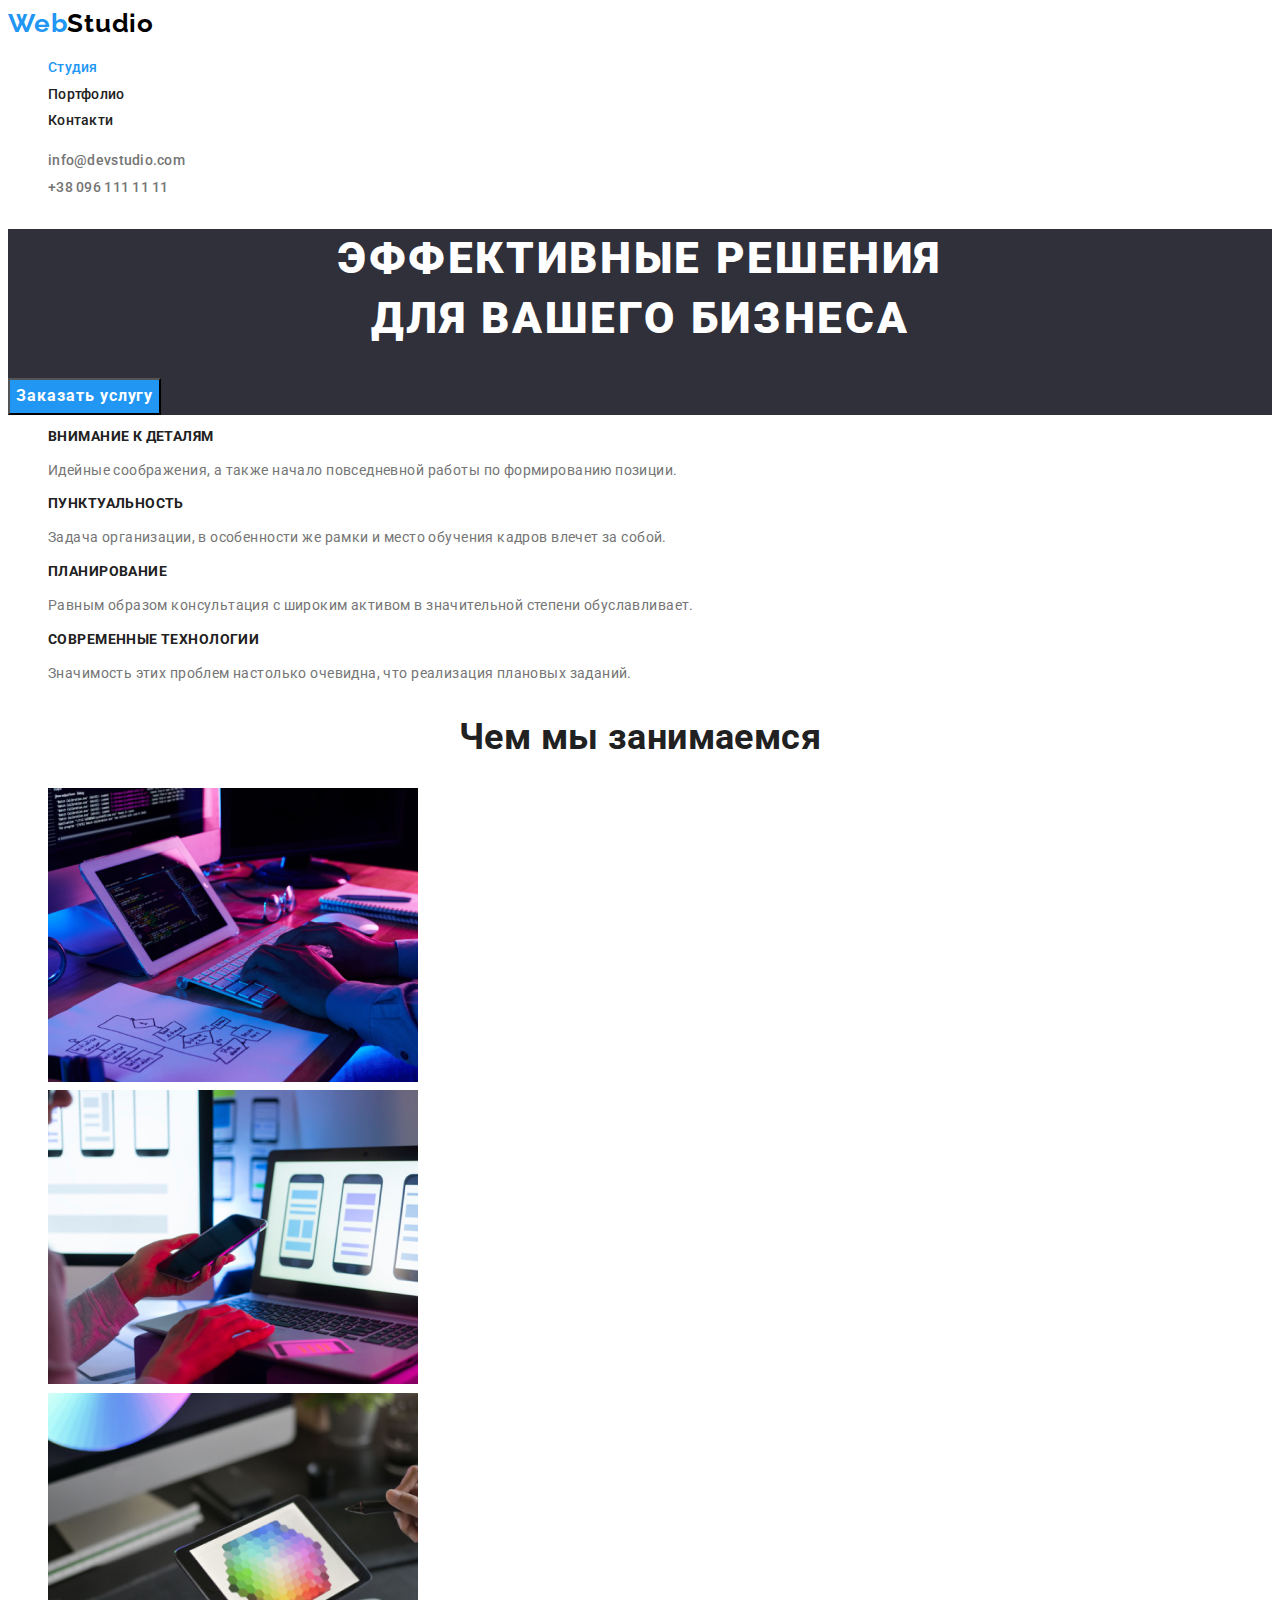
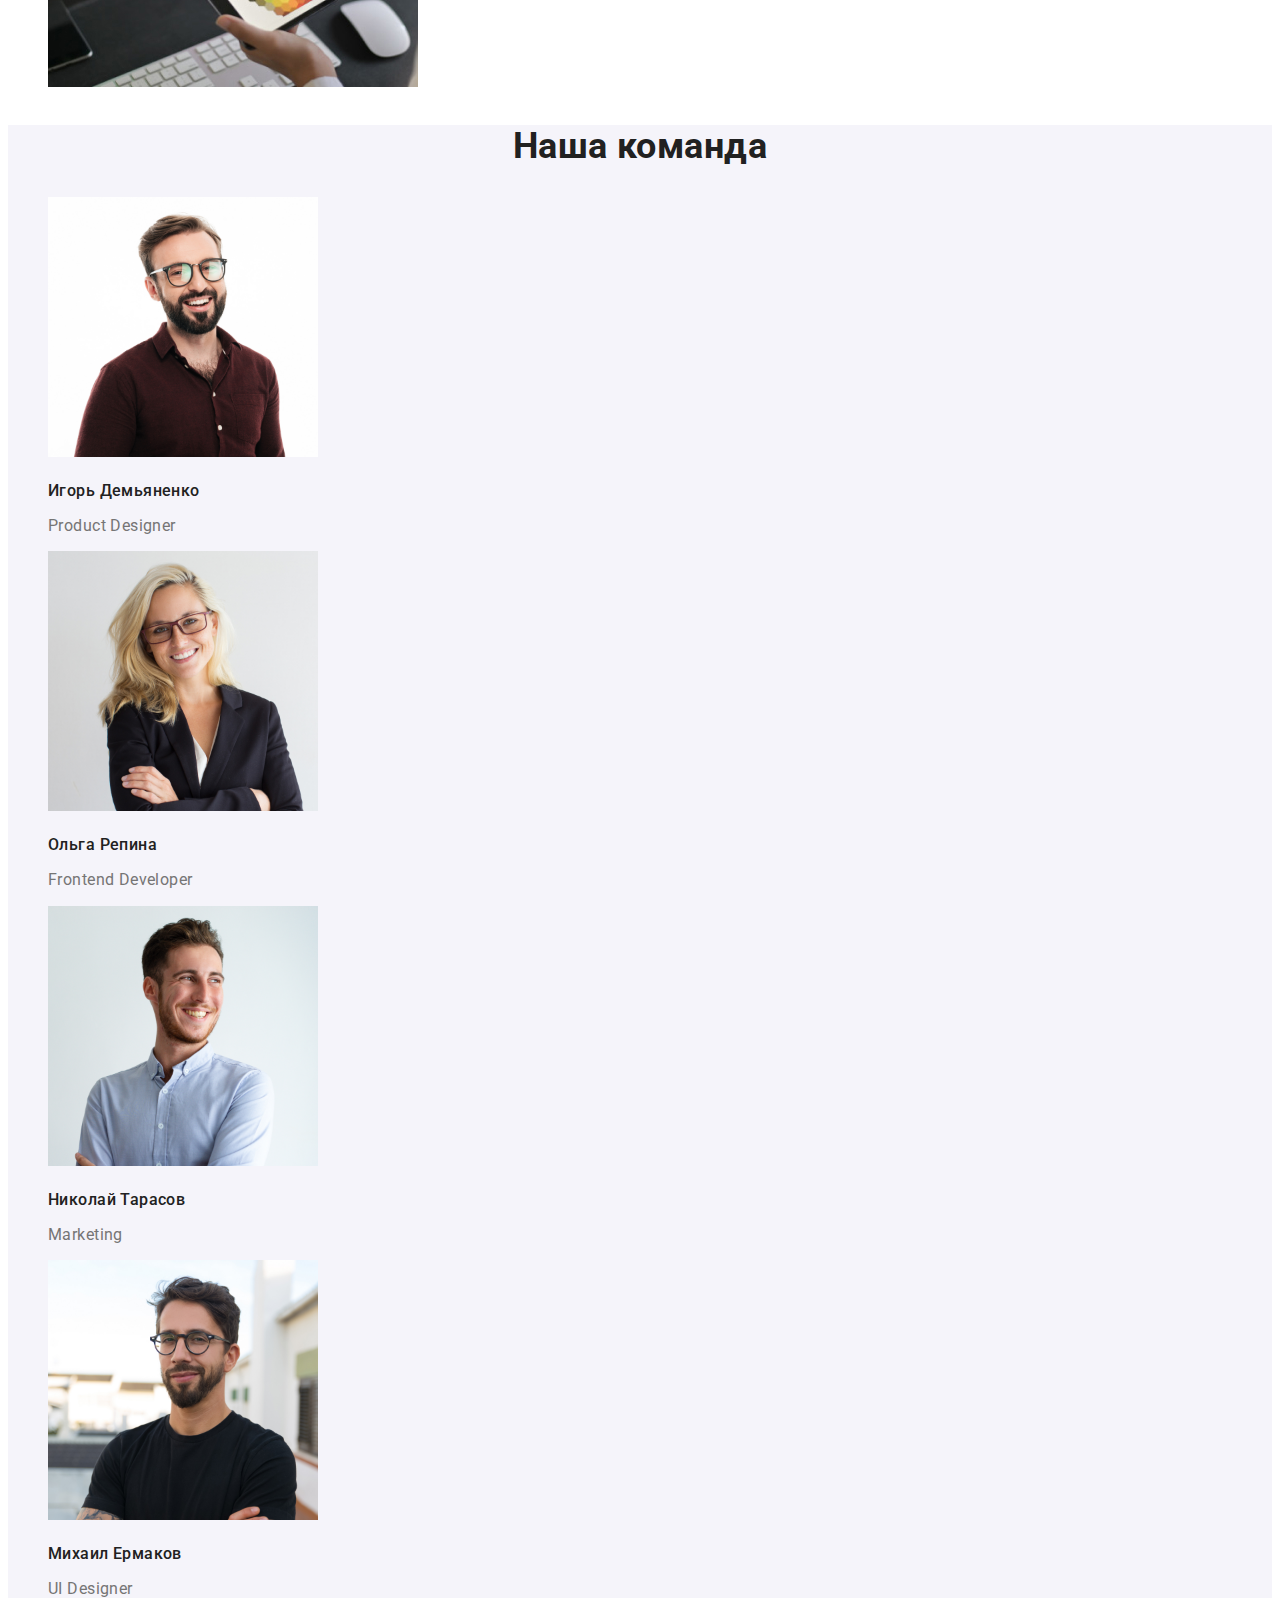
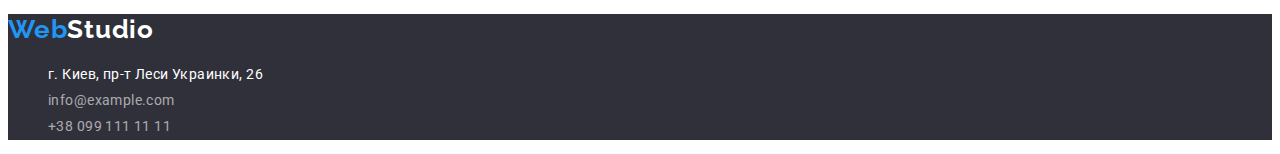
<file: index.html>
<!DOCTYPE html>
<html lang="ru">
  <head>
    <meta charset="UTF-8" />
    <title>Веб студия</title>
    <link rel="preconnect" href="https://fonts.gstatic.com" />
    <link
      href="https://fonts.googleapis.com/css2?family=Oleo+Script&family=Raleway:wght@700&family=Roboto:wght@400;500;700;900&display=swap"
      rel="stylesheet"
    />
    <link rel="stylesheet" href="./css/styles.css" />
  </head>

  <body>
    <header>
      <nav>
        <a class="logo" href="/" target="_blank">
          <span class="logo">Web</span
          ><span class="logo header-studio">Studio</span>
        </a>

        <ul class="site-nav list">
          <li>
            <a class="link current" href="./" target="_blank"
              ><span>Студия</span></a
            >
          </li>
          <li>
            <a class="link" href="./portfolio.html" target="_blank"
              >Портфолио</a
            >
          </li>
          <li><a class="link" href="" target="_blank">Контакти</a></li>
        </ul>
      </nav>
      <ul class="contact list">
        <li>
          <a class="link" href="mailto:info@devstudio.com"
            >info@devstudio.com</a
          >
        </li>
        <li><a class="link" href="tel:+380961111111">+38 096 111 11 11</a></li>
      </ul>
    </header>

    <main>
      <!--Секція 1. HERO. Банер-->

      <div>
        <section class="hero">
          <h1 class="hero-title">
            ЭФФЕКТИВНЫЕ РЕШЕНИЯ<br />
            ДЛЯ ВАШЕГО БИЗНЕСА
          </h1>
          <button class="hero button primary" type="button">
            Заказать услугу
          </button>
        </section>
      </div>

      <!--Секція 2. Benefits-->
      <section class="benefits">
        <h2 style="display: none">Преимущества</h2>
        <ul class="list">
          <li>
            <h3>Внимание к деталям</h3>
            <p>
              Идейные соображения, а также начало повседневной работы по
              формированию позиции.
            </p>
          </li>
          <li>
            <h3>Пунктуальность</h3>
            <p>
              Задача организации, в особенности же рамки и место обучения кадров
              влечет за собой.
            </p>
          </li>
          <li>
            <h3>Планирование</h3>
            <p>
              Равным образом консультация с широким активом в значительной
              степени обуславливает.
            </p>
          </li>
          <li>
            <h3>Современные технологии</h3>
            <p>
              Значимость этих проблем настолько очевидна, что реализация
              плановых заданий.
            </p>
          </li>
        </ul>
      </section>

      <!--Секція 3. Чем мы занимаемся -->
      <section class="job">
        <h2>Чем мы занимаемся</h2>
        <ul class="list">
          <li>
            <a href="" target="_blank">
              <img
                src="./images/maine/job-desktop-app.jpg"
                alt="Десктопные приложения"
                width="370"
                height="294"
              />
            </a>
          </li>
          <li>
            <a href="" target="_blank">
              <img
                src="./images/maine/job-mobile-app.jpg"
                alt="Мобильные приложения"
                width="370"
                height="294"
              />
            </a>
          </li>
          <li>
            <a href="" target="_blank">
              <img
                src="./images/maine/job-design.jpg"
                alt="Дизайнерские решения"
                width="370"
                height="294"
              />
            </a>
          </li>
        </ul>
      </section>

      <!--Секція 4. Наша команда.-->
      <section class="team">
        <h2>Наша команда</h2>
        <ul class="list">
          <li>
            <img
              src="./images/maine/team-demjaneneko.jpg"
              alt="И.Демьяненко"
              width="270"
              height="260"
            />
            <h3>Игорь Демьяненко</h3>
            <p lang="en">Product Designer</p>
          </li>
          <li>
            <img
              src="./images/maine/team-repina.jpg"
              alt="O.Репина"
              width="270"
              height="260"
            />
            <h3>Ольга Репина</h3>
            <p lang="en">Frontend Developer</p>
          </li>
          <li>
            <img
              src="./images/maine/team-tarasov.jpg"
              alt="H.Тарасов"
              width="270"
              height="260"
            />
            <h3>Николай Тарасов</h3>
            <p lang="en">Marketing</p>
          </li>
          <li>
            <img
              src="./images/maine/team-ermakov.jpg"
              alt="M.Ермаков"
              width="270"
              height="260"
            />
            <h3>Михаил Ермаков</h3>
            <p lang="en">UI Designer</p>
          </li>
        </ul>
      </section>
    </main>

    <footer>
      <a class="logo" href="/" target="_blank"
        ><span class="logo">Web</span
        ><span class="logo footer-studio">Studio</span></a
      >
      <address class="footer">
        <ul class="list">
          <li>
            <a
              class="link"
              href="https://goo.gl/maps/jxMF4LjYh5U93TxF9"
              target="_blank"
              >г. Киев, пр-т Леси Украинки, 26</a
            >
          </li>
          <li>
            <a class="link mail" href="mailto:info@example.com"
              >info@example.com</a
            >
          </li>
          <li>
            <a class="link tel" href="tel:+380991111111">+38 099 111 11 11</a>
          </li>
        </ul>
      </address>
    </footer>
  </body>
</html>
</file>
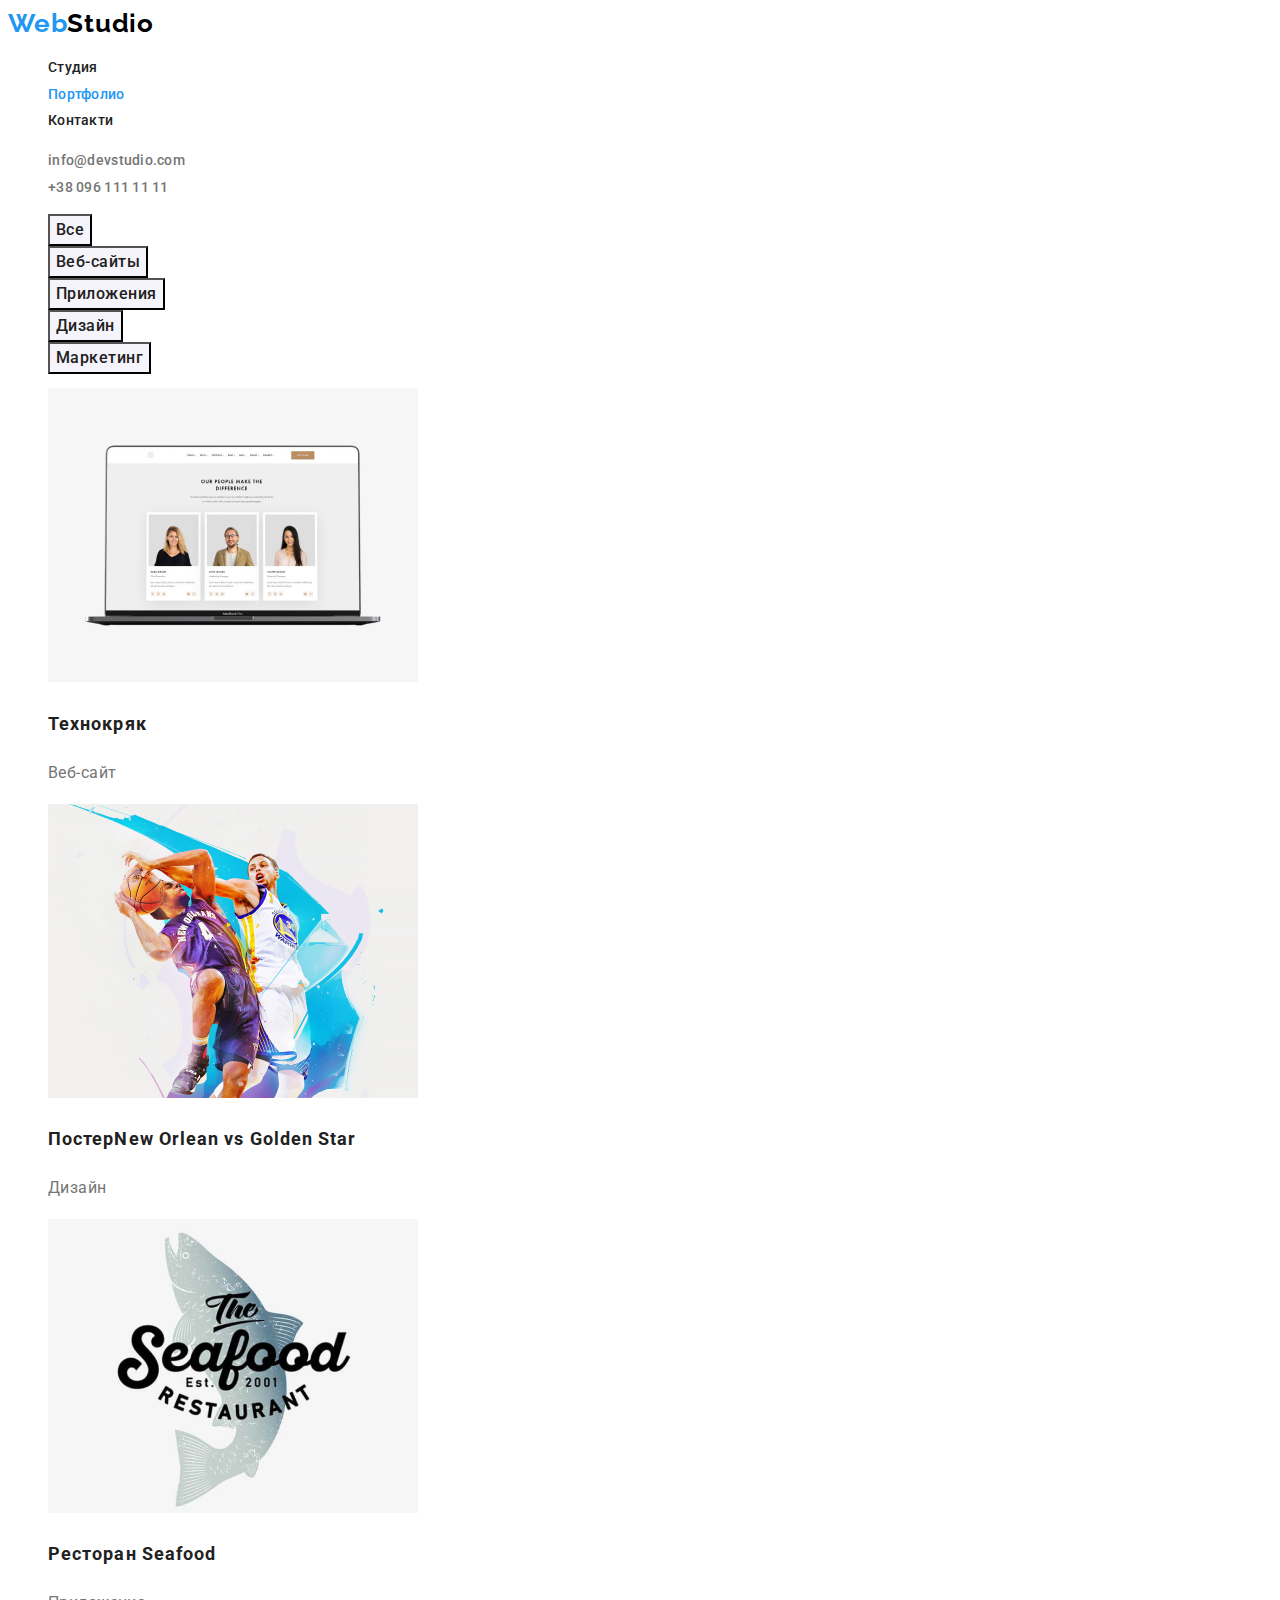
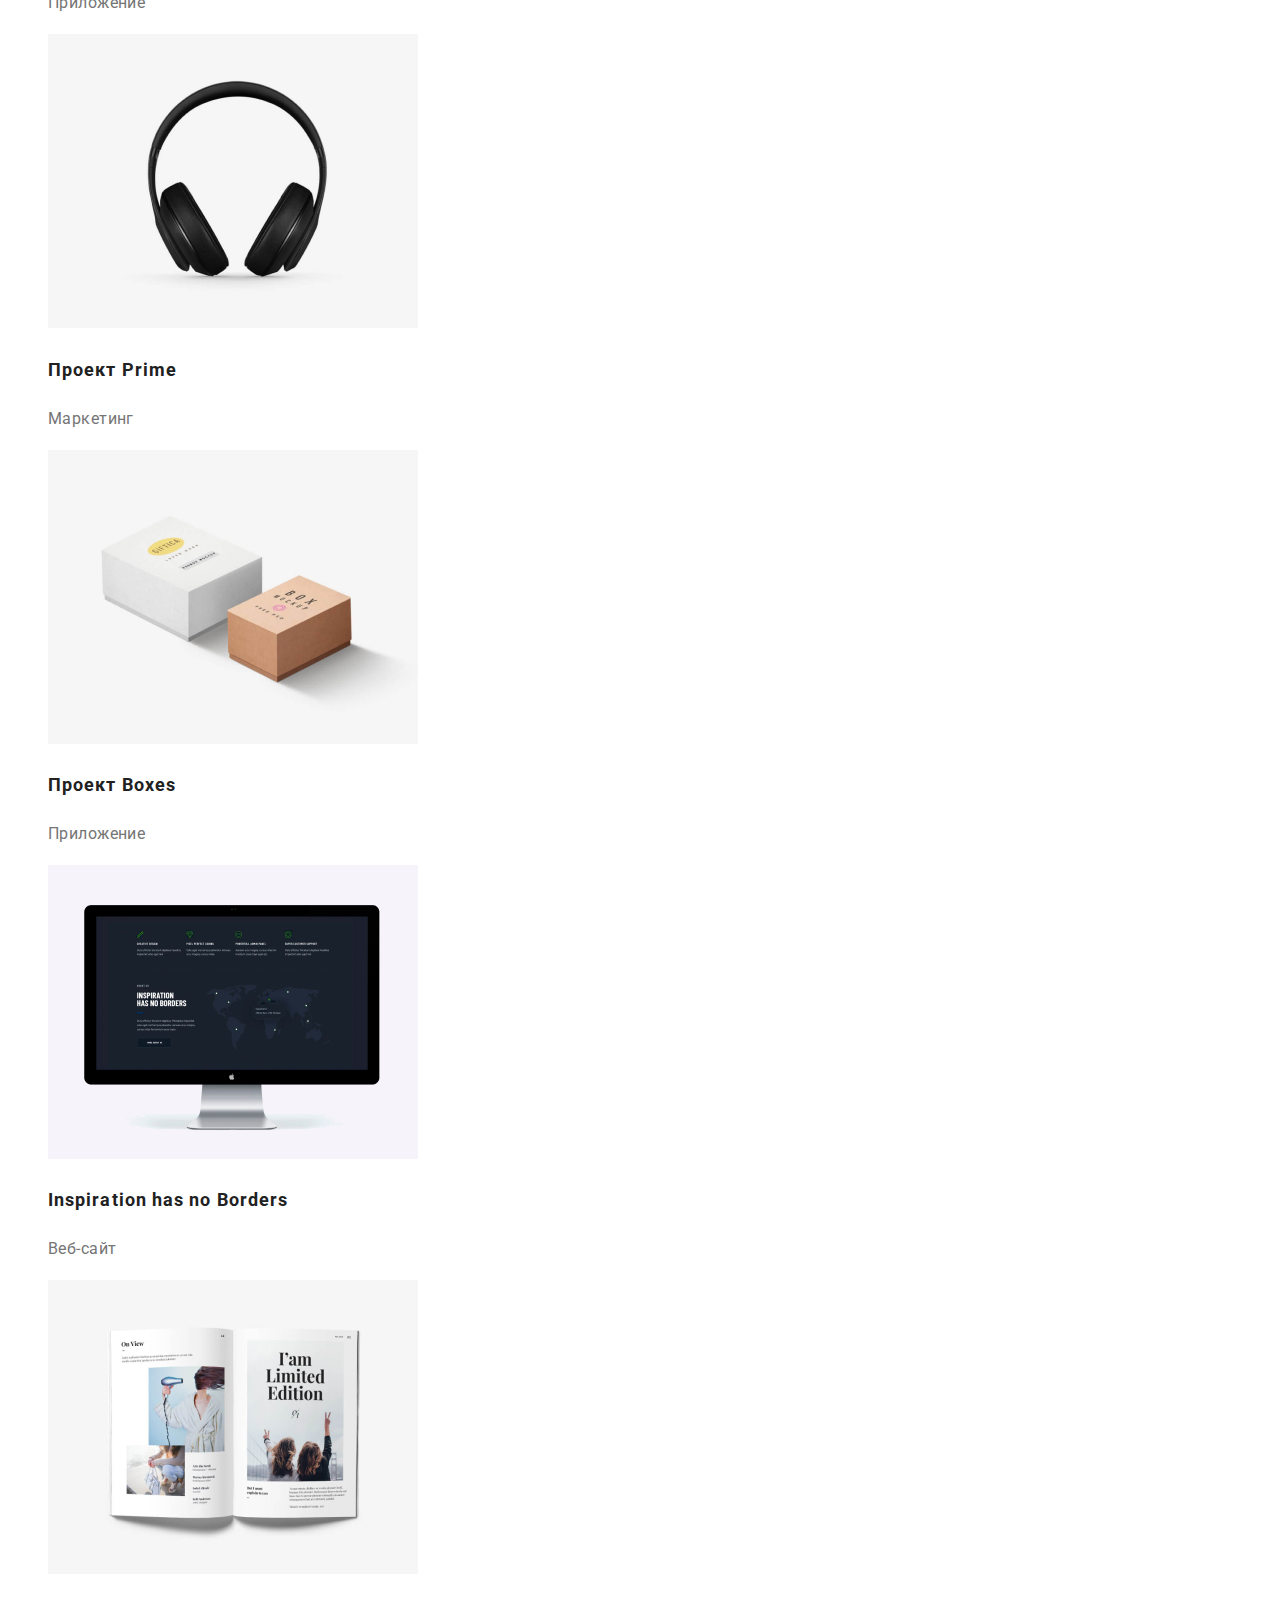
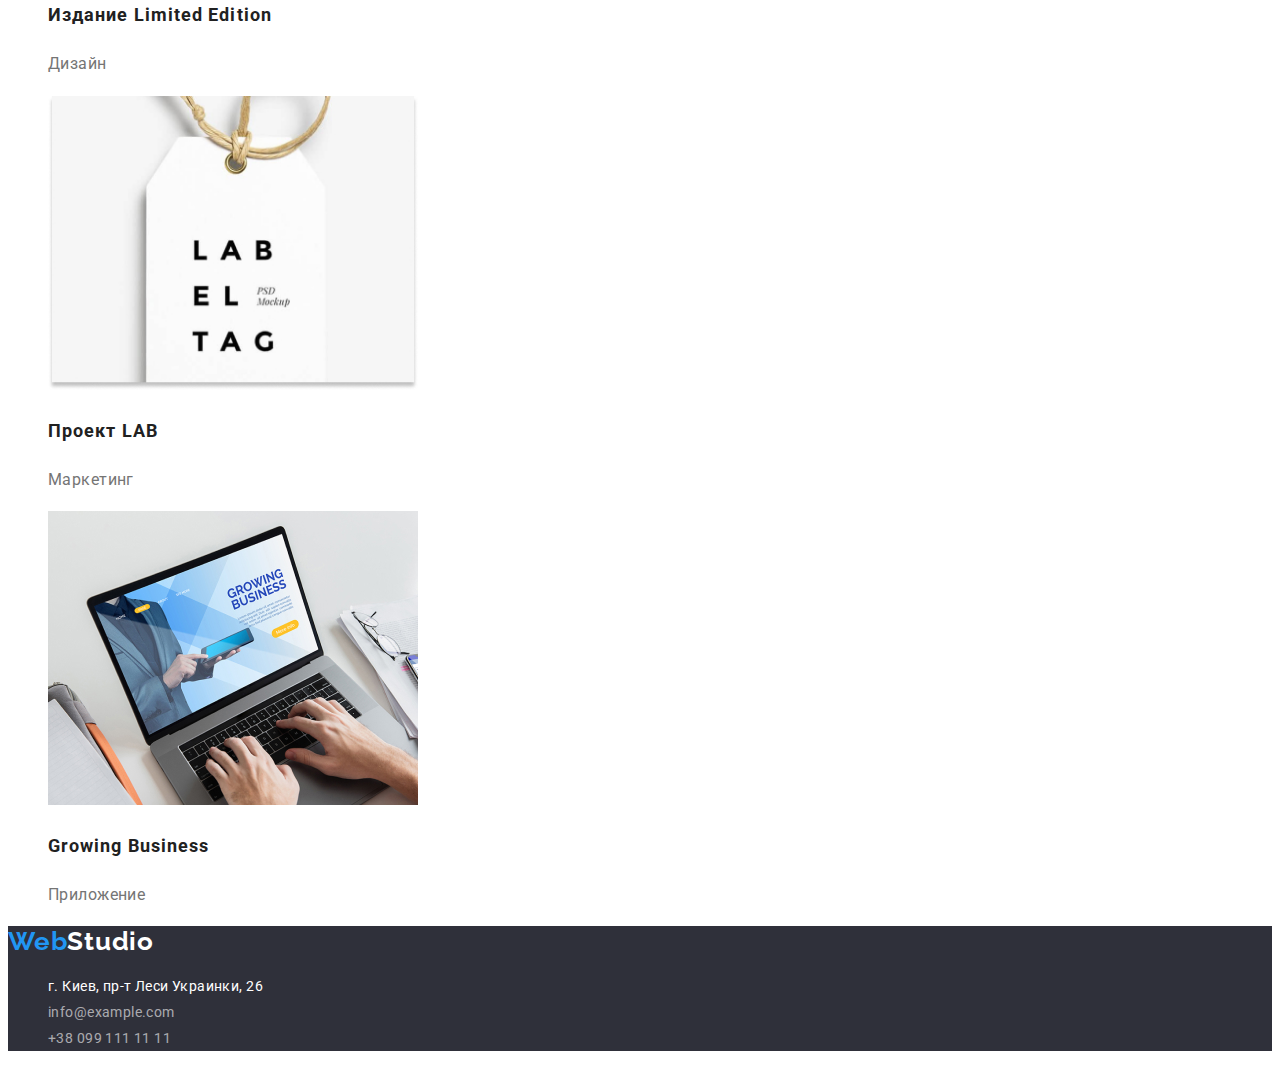
<file: portfolio.html>
<!DOCTYPE html>
<html lang="ru">
  <head>
    <meta charset="UTF-8" />
    <title>Веб студия</title>
    <link rel="preconnect" href="https://fonts.gstatic.com" />
    <link
      href="https://fonts.googleapis.com/css2?family=Oleo+Script&family=Raleway:wght@700&family=Roboto:wght@400;500;700;900&display=swap"
      rel="stylesheet"
    />
    <link rel="stylesheet" href="./css/styles.css" />
  </head>

  <body>
    <header>
      <nav>
        <a class="logo" href="/" target="_blank">
          <span class="logo">Web</span
          ><span class="logo header-studio">Studio</span>
        </a>

        <ul class="site-nav list">
          <li>
            <a class="link" href="./" target="_blank"><span>Студия</span></a>
          </li>
          <li>
            <a class="link current" href="./portfolio.html" target="_blank"
              >Портфолио</a
            >
          </li>
          <li><a class="link" href="" target="_blank">Контакти</a></li>
        </ul>
      </nav>
      <ul class="contact list">
        <li>
          <a class="link" href="mailto:info@devstudio.com"
            >info@devstudio.com</a
          >
        </li>
        <li><a class="link" href="tel:+380961111111">+38 096 111 11 11</a></li>
      </ul>
    </header>

    <main>
      <!--Портфолио-->
      <section class="portfolio">
        <h1 style="display: none">Портфолио</h1>
        <ul class="list">
          <li><button class="button secondary" type="button">Все</button></li>
          <li>
            <button class="button secondary" type="button">Веб-сайты</button>
          </li>
          <li>
            <button class="button secondary" type="button">Приложения</button>
          </li>
          <li>
            <button class="button secondary" type="button">Дизайн</button>
          </li>
          <li>
            <button class="button secondary" type="button">Маркетинг</button>
          </li>
        </ul>
        <ul class="list">
          <li>
            <a href="">
              <img
                src="./images/portfolio/tehnokriak.jpg"
                alt="Технокряк"
                height="294"
                width="370"
              />
            </a>
            <h2>Технокряк</h2>
            <p class="type">Веб-сайт</p>
          </li>
          <li>
            <a href="">
              <img
                src="./images/portfolio/poster.jpg"
                alt="Постер New Orlean vs Golden Star"
                height="294"
                width="370"
              />
            </a>
            <h2>Постер<span lang="en">New Orlean vs Golden Star</span></h2>
            <p class="type">Дизайн</p>
          </li>
          <li>
            <a href="">
              <img
                src="./images/portfolio/restaurant-seafood.jpg"
                alt="Ресторан Seafood"
                height="294"
                width="370"
              />
            </a>
            <h2>Ресторан <span lang="en">Seafood</span></h2>
            <p class="type">Приложение</p>
          </li>
          <li>
            <a href="">
              <img
                src="./images/portfolio/project-prime.jpg"
                alt="Проект Prime"
                height="294"
                width="370"
              />
            </a>
            <h2>Проект <span lang="en">Prime</span></h2>
            <p class="type">Маркетинг</p>
          </li>
          <li>
            <a href="">
              <img
                src="images/portfolio/projact-box.jpg"
                alt="Проект Boxes"
                height="294"
                width="370"
              />
            </a>
            <h2>Проект <span lang="en">Boxes</span></h2>
            <p class="type">Приложение</p>
          </li>
          <li>
            <a href="">
              <img
                src="./images/portfolio/inspiration.jpg"
                alt="Inspiration has no Borders"
                height="294"
                width="370"
              />
            </a>
            <h2 lang="en">Inspiration has no Borders</h2>
            <p class="type">Веб-сайт</p>
          </li>
          <li>
            <a href="">
              <img
                src="./images/portfolio/limited-edition.jpg"
                alt="Издание Limited Edition"
                height="294"
                width="370"
              />
            </a>
            <h2>Издание <span lang="en"></span> Limited Edition</h2>
            <p class="type">Дизайн</p>
          </li>
          <li>
            <a href="">
              <img
                src="./images/portfolio/project-lab.jpg"
                alt="Проект LAB"
                height="294"
                width="370"
              />
            </a>
            <h2>Проект <span lang="en"></span> LAB</h2>
            <p class="type">Маркетинг</p>
          </li>
          <li>
            <a href="">
              <img
                src="./images/portfolio/growing-business.jpg"
                alt="Growing Business"
                height="294"
                width="370"
              />
            </a>
            <h2 lang="en">Growing Business</h2>
            <p class="type">Приложение</p>
          </li>
        </ul>
      </section>
    </main>

    <footer>
      <a class="logo" href="/" target="_blank"
        ><span class="logo">Web</span
        ><span class="logo footer-studio">Studio</span></a
      >
      <address class="footer">
        <ul class="list">
          <li>
            <a
              class="link"
              href="https://goo.gl/maps/jxMF4LjYh5U93TxF9"
              target="_blank"
              >г. Киев, пр-т Леси Украинки, 26</a
            >
          </li>
          <li>
            <a class="link mail" href="mailto:info@example.com"
              >info@example.com</a
            >
          </li>
          <li>
            <a class="link tel" href="tel:+380991111111">+38 099 111 11 11</a>
          </li>
        </ul>
      </address>
    </footer>
  </body>
</html>
</file>
<file: css/styles.css>
/* цвет основного текста color: #212121;  */
/* вторичный цвет текста  color: #757575;*/
/* белый #FFFFFF  */
/* акцент color: #2196F3;*/
/* footer background: #2F303A; 
WEB color: #2196F3;
header STUDIO color: #000000;
footer STUDIO  color: #FFFFFF;
фон кнопки #F5F4FA;
фон фото #EEEEEE;
*/

/* 
font-family: 'Oleo Script', cursive;  
font-family: 'Raleway', sans-serif;
font-family: 'Roboto', sans-serif; */

:root {
  --maine-text-color: #212121;
  --secondary-text-color: #757575;
  --accent-color: #2196f3;
  --primary-white-color: #ffffff;
  --header-studio-color: #000000;
  --hero-background: #2f303a;
  --footer-background: #2f303a;
  --button-secondary-background: #f5f4fa;
}

body {
  color: var(--maine-text-color);
  background-color: var(--primary-white-color);
  font-family: 'Roboto', sans-serif;
  font-weight: 400;
  font-size: 14px;
  line-height: 1.88;
  letter-spacing: 0.03em;
}

/* LOGO */

.logo {
  color: var(--accent-color);
  font-family: 'Raleway', sans-serif;
  font-weight: 700;
  font-size: 26px;
  line-height: 1.19;
  letter-spacing: 0.03em;
  text-decoration: none;
}

.header-studio {
  color: var(--header-studio-color);
}

.footer-studio {
  color: var(--primary-white-color);
}

.logo:hover,
.logo:focus {
  color: var(--accent-color);
}

.list {
  list-style: none;
}

/* Site nav */
/* Навігація + контакти */

.site-nav .link,
.contact .link {
  color: var(--maine-text-color);
  font-weight: 500;
  line-height: 1.14;
  letter-spacing: 0.02em;
  text-decoration: none;
}

/* КОНТАКТИ */

.contact .link {
  color: var(--secondary-text-color);
}

/* ХОВЕР та ФОКУС для Навігація + контакти ) */

.site-nav .link:hover,
.site-nav .link:focus,
.contact .link:hover,
.contact .link:focus {
  color: var(--accent-color);
}

/* ПОТОЧНА СТОРІНКА */

.site-nav .current {
  color: var(--accent-color);
}

/* BUTTON */

.button {
  color: var(--maine-text-color);
  background-color: var(--button-secondary-background);
  font-family: inherit;
  font-weight: 500;
  font-size: 16px;
  line-height: 1.63;
  text-align: center;
  align-items: center;
  letter-spacing: 0.03em;
  text-decoration: none;
  display: flex;
}

/* HERO button */

.button.primary {
  color: var(--primary-white-color);
  background-color: var(--accent-color);

  font-weight: 700;
  line-height: 1.88;
  letter-spacing: 0.06em;
}

/* кнопки-фільтри на ст.портфоліо */

.button.secondary {
  color: var(--maine-text-color);
  background-color: var(--button-secondary-background);
}

.button:hover,
.button:focus {
  color: var(--primary-white-color);
  background-color: var(--accent-color);
}

/* ПОРТФОЛІО */
/* НАЗВИ проектів */

.portfolio h2 {
  font-weight: 700;
  font-size: 18px;
  line-height: 2;
  letter-spacing: 0.06em;
}

/* ТИПИ проектів */

.portfolio .type {
  color: var(--secondary-text-color);
  font-size: 16px;
}

/* FOOTER */

footer {
  background-color: var(--footer-background);
}

.footer .link {
  color: var(--primary-white-color);
  font-style: normal;
  line-height: 1.71;
  text-decoration: none;
}

.footer .mail,
.footer .tel {
  color: rgba(255, 255, 255, 0.6);
}

/* INDEX.HTML */

/* Section 1. */
/* HERO */

.hero-title {
  color: var(--primary-white-color);
  font-weight: 900;
  font-size: 44px;
  line-height: 1.36;
  text-align: center;
  letter-spacing: 0.06em;
}

.hero {
  background-color: var(--hero-background);
  /* display: flex;
  align-items: center;
  text-align: center;
  justify-content: center; */
}

/* Section 2.  Benefits*/

.benefits h3 {
  font-weight: 700;
  font-size: 14px;
  line-height: 1.14;
  letter-spacing: 0.03em;
  text-transform: uppercase;
}

.benefits p {
  color: var(--secondary-text-color);
  line-height: 1.71;
}

/* Section 3. JOB=Чем мы занимаемся*/

.job h2,
.team h2 {
  font-weight: 700;
  font-size: 36px;
  line-height: 1.17;
  text-align: center;
}

/* Section 4. Наша команда */

.team {
  background-color: var(--button-secondary-background);
}

/* ІМЕНА ПРАЦІВНИКІВ */

.team h3 {
  font-weight: 500;
  font-size: 16px;
  line-height: 1.19;
}

/* спеціальність */
.team p {
  color: var(--secondary-text-color);
  font-size: 16px;
  line-height: 1.19;
}
/* ============================================== */

/*   body
  color: var(--maine-text-color);
  background-color: var(--primary-white-color);
  font-family: 'Roboto', sans-serif;
  font-weight: 400;
  font-size: 14px;
  line-height: 1.88;
  letter-spacing: 0.03em;
} */
</file>
